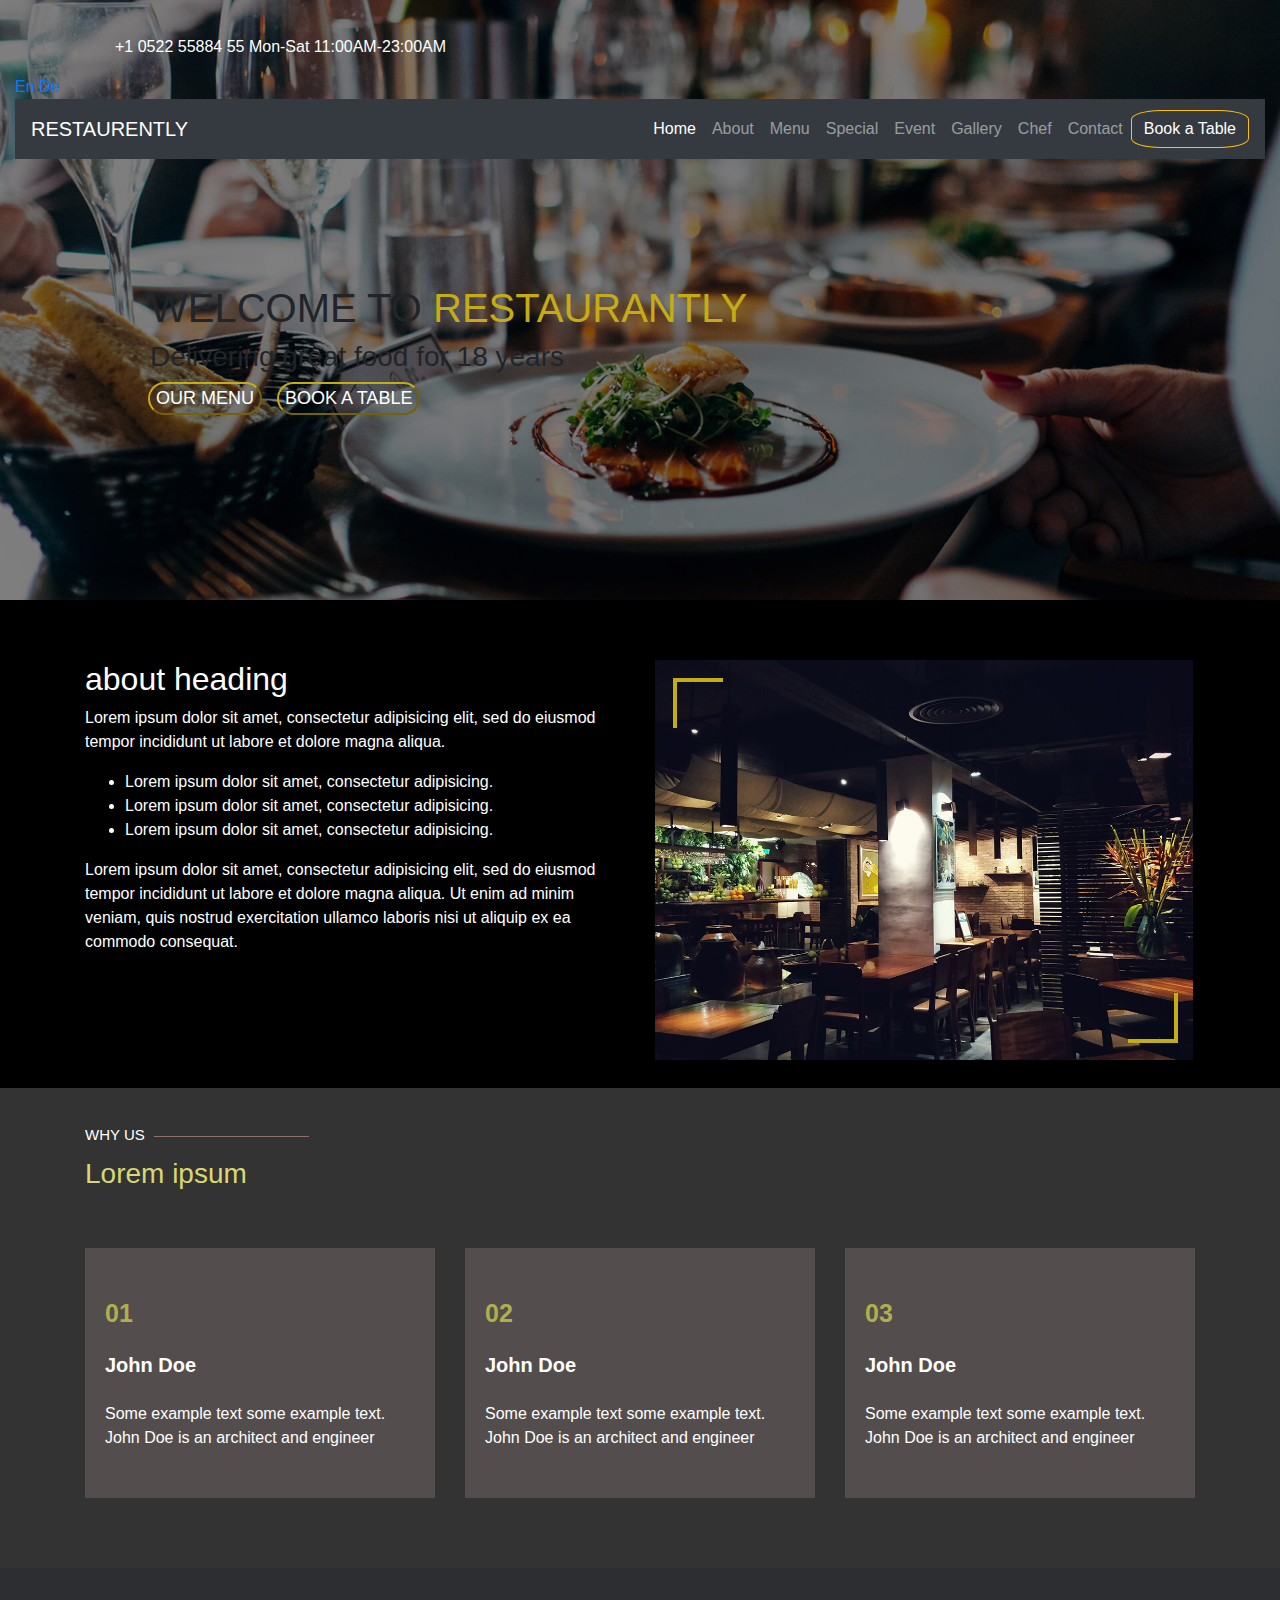
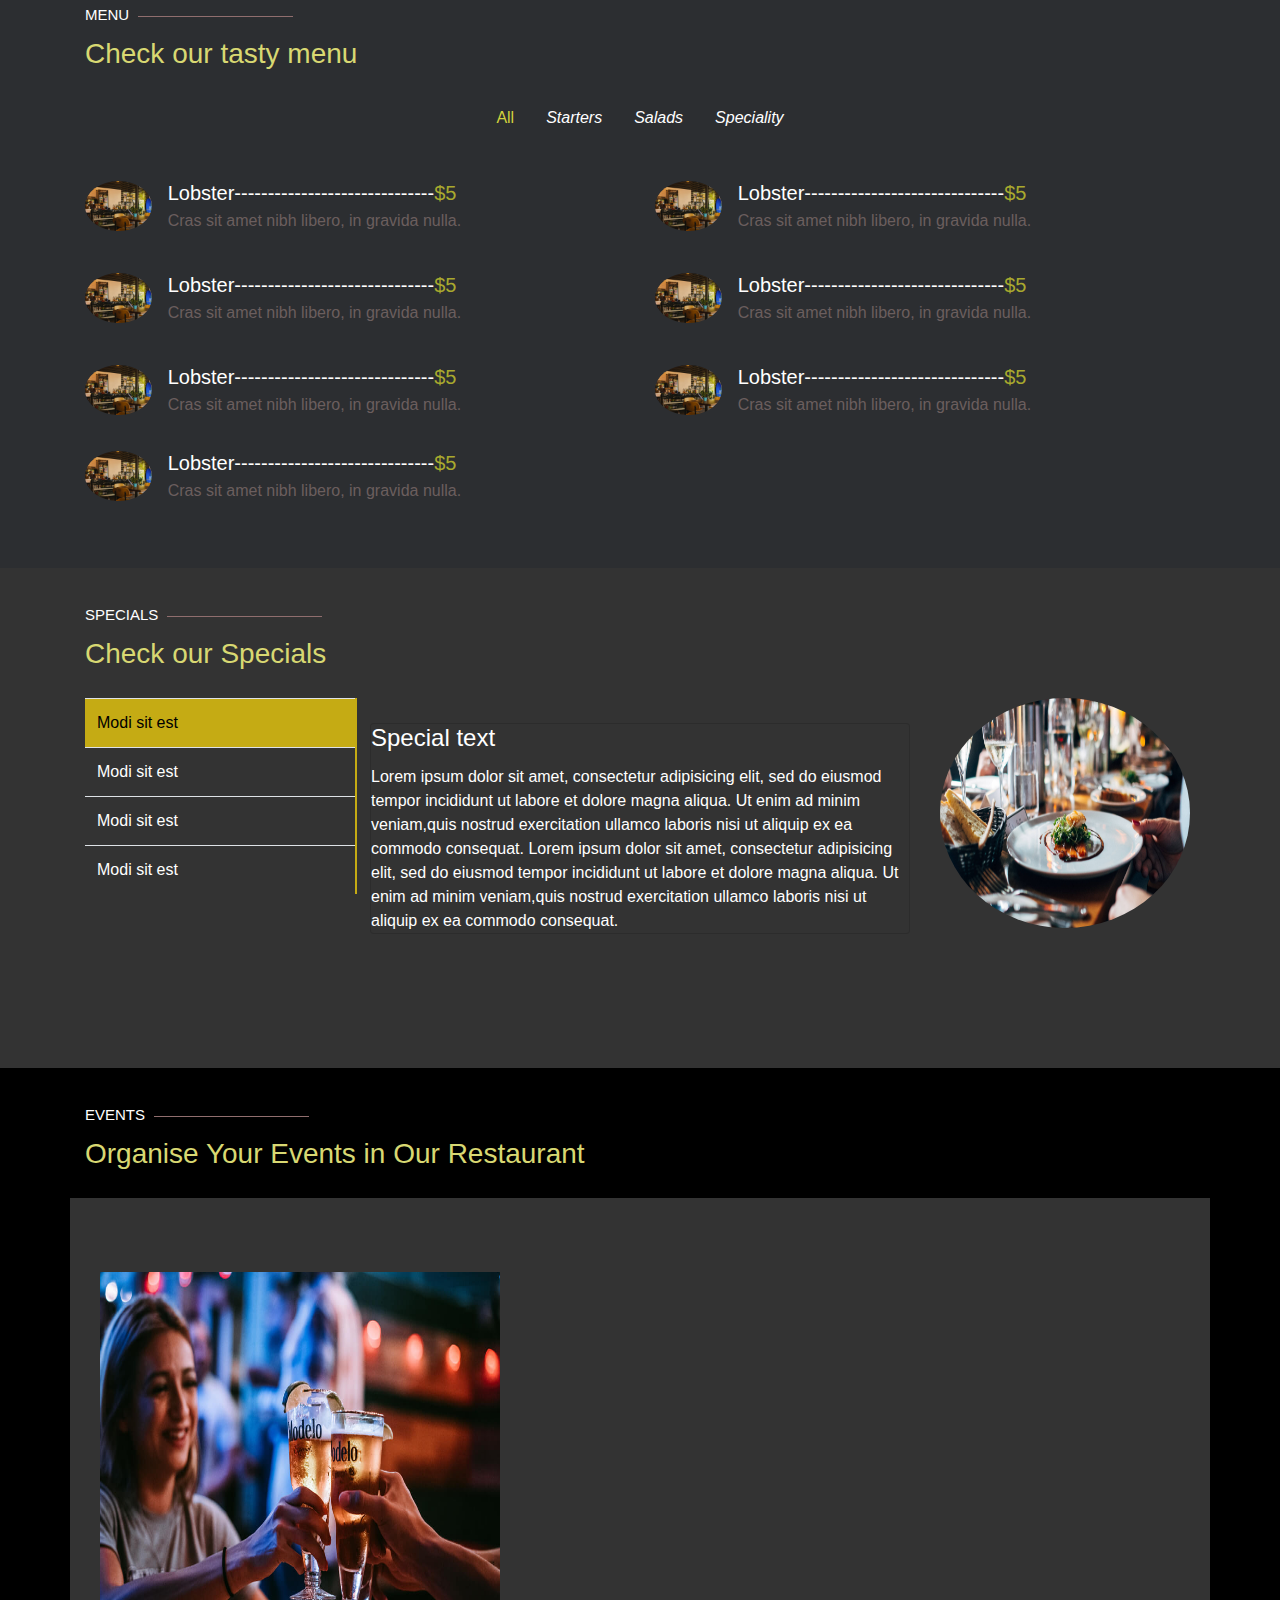
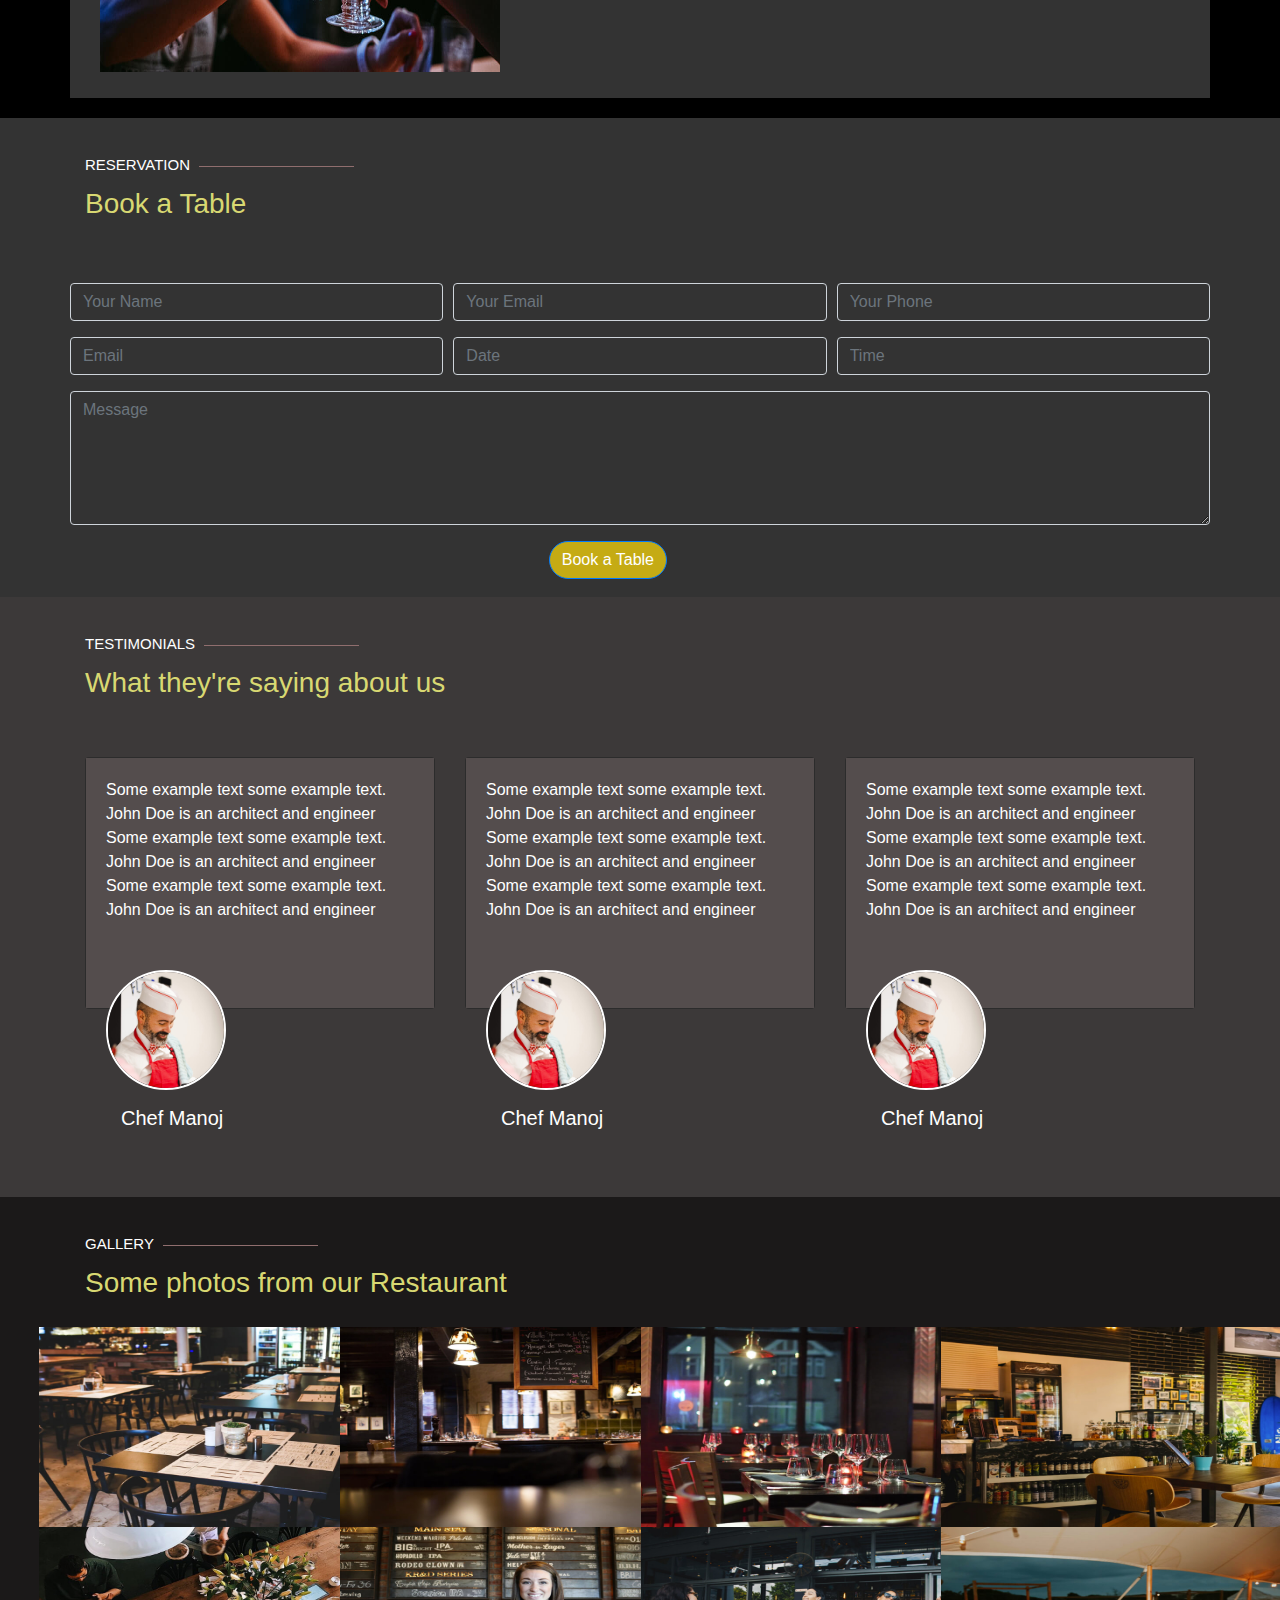
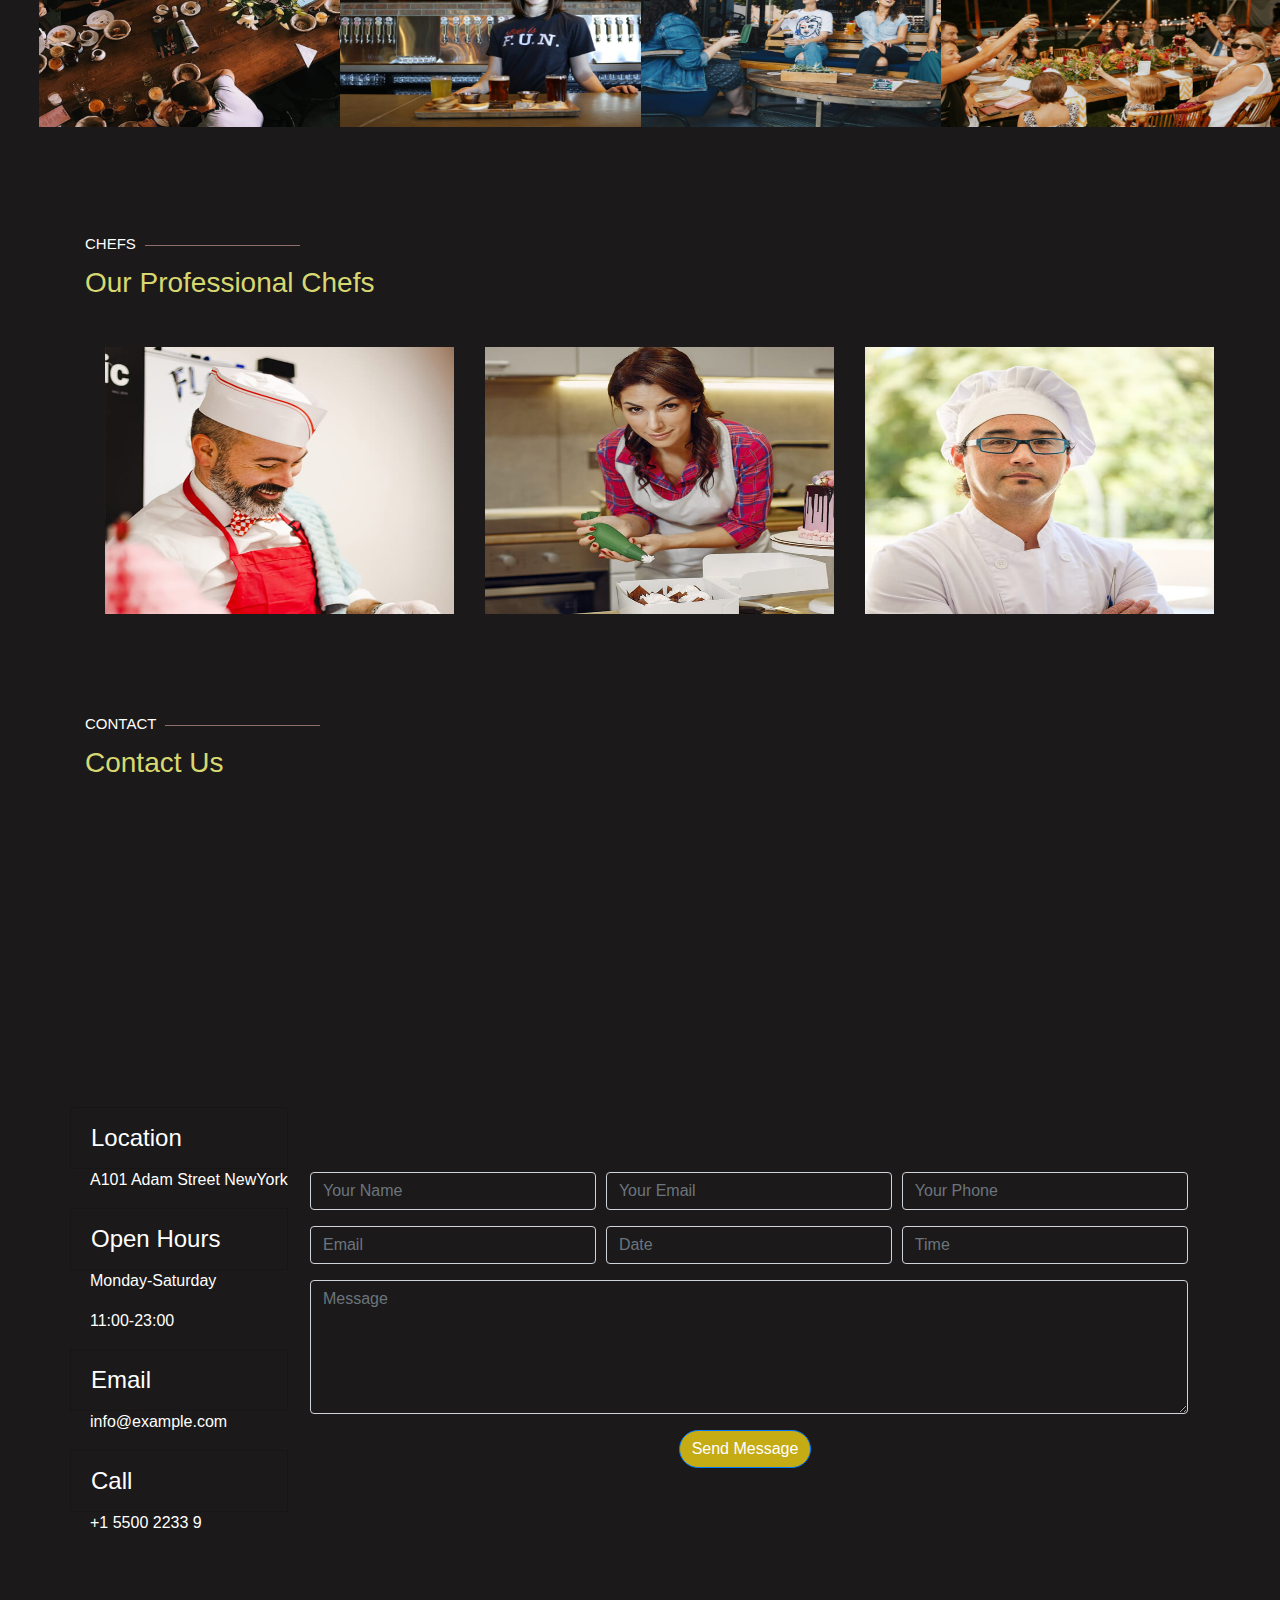
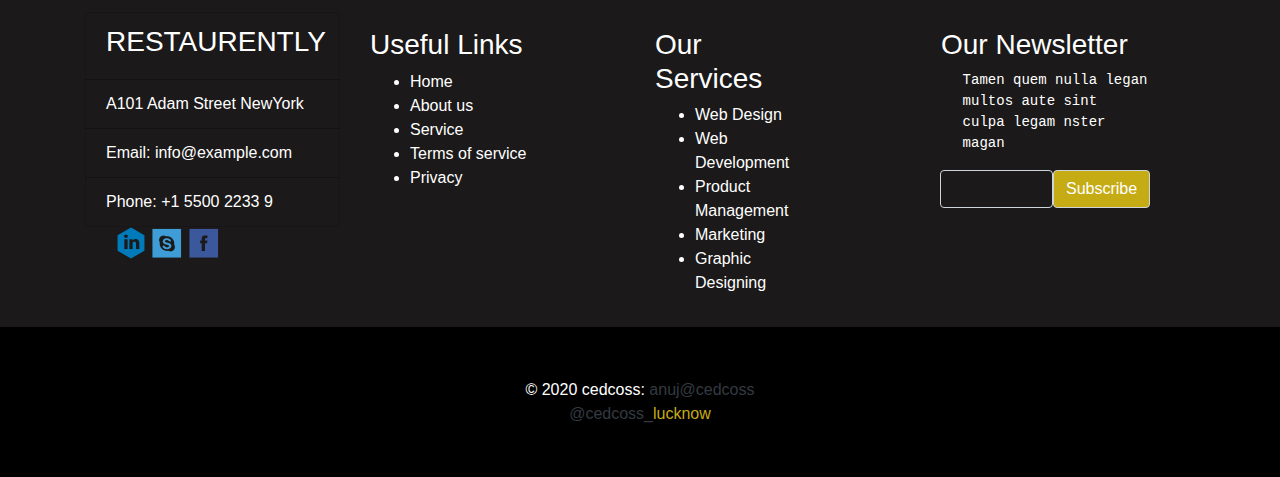
<file: index.html>
<!DOCTYPE html>
<head>
    <meta charset="utf-8">
    <meta name="viewport" content="width=device-width, initial-scale=1">
    <title>Task</title>
    <link rel="stylesheet" type="" href="assets/vendor/bootstrap/bootstrap.css">
    <link rel="stylesheet" type="" href="assets/css/style.css">
</head>
<body>
    
    <!-- header -->
    <section class="header section">
        <div class="container-fluid">
            <p class="header_top_heading">+1 0522 55884 55 Mon-Sat 11:00AM-23:00AM</p>
            <a class="lang_switcher" href="#">En</a>
            <a class="lang_switcher" href="#">De</a>
            <nav class="navbar navbar-expand-lg navbar-dark bg-dark">
        <a class="navbar-brand" href="#">RESTAURENTLY</a>
        <button class="navbar-toggler" type="button" data-toggle="collapse" data-target="#navbarSupportedContent" aria-controls="navbarSupportedContent" aria-expanded="false" aria-label="Toggle navigation">
          <span class="navbar-toggler-icon"></span>
        </button>
      
        <div class="collapse navbar-collapse" id="navbarSupportedContent">
          <ul class="navbar-nav ml-auto">
             <li class="nav-item active">
              <a class="nav-link" href="#">Home <span class="sr-only">(current)</span></a>
             </li>
              <li class="nav-item">
              <a class="nav-link" href="#">About</a>
              </li>
              <li class="nav-item">
                <a class="nav-link" href="#">Menu</a>
              </li>
              <li class="nav-item">
                <a class="nav-link" href="#">Special</a>
              </li>
              <li class="nav-item">
                <a class="nav-link" href="#">Event</a>
              </li>
              <li class="nav-item">
                <a class="nav-link" href="#">Gallery</a>
              </li>
              <li class="nav-item">
                <a class="nav-link" href="#">Chef</a>
              </li>
              <li class="nav-item">
                <a class="nav-link" href="#">Contact</a>
              </li>
            
            </ul>
          <form class="form-inline my-2 my-lg-0">
            <button class="btn btn-outline-warning my-2 my-sm-0" type="submit">Book a Table</button>
          </form>
        </div>
        </nav>
              
          </div>
          <div class="font">
            <h1>WELCOME TO <span id="color">RESTAURANTLY</span></h1>
            <h3>Delivering great food for 18 years</h3>
          </div>
          <div class="btn-group">
            <button id="buttons" >OUR MENU</button>
            <button id="book_a_table" >BOOK A TABLE</button>
         </div>
    </section>
    <!--header end-->

    <!-- about section -->
    <section class="section about">
      <div class="container">
        <div class="row">
          <div class="col-lg-6 col-md-6 col-sm-6 col-xs-12">
            <div class="about_content_wrapper">
              <h2 class="about_heading">
                about heading
              </h2>
              <p class="about-text italic">
                Lorem ipsum dolor sit amet, consectetur adipisicing elit, sed do eiusmod
                tempor incididunt ut labore et dolore magna aliqua.
              </p>
              <ul class="about_list">
                <li>
                  Lorem ipsum dolor sit amet, consectetur adipisicing.
                </li>
                <li>
                  Lorem ipsum dolor sit amet, consectetur adipisicing.
                </li>
                <li>
                  Lorem ipsum dolor sit amet, consectetur adipisicing.
                </li>
              </ul>
              <p class="about-text">
                Lorem ipsum dolor sit amet, consectetur adipisicing elit, sed do eiusmod
                tempor incididunt ut labore et dolore magna aliqua. Ut enim ad minim veniam,
                quis nostrud exercitation ullamco laboris nisi ut aliquip ex ea commodo
                consequat.
              </p>
            </div>
          </div>
          <div class="col-lg-6 col-md-6 col-sm-6 col-xs-12">
            <div class="about_image">
              <img src="assets/images/about.jpg" alt="about us" class="img">
              <div class="left_corner"></div>
              <div class="right_corner"></div>
            </div>
          </div>
        </div>
      </div>
    </section>
    <!-- about section end -->


    <!-- why us -->
    <section class="section why_us">
      <div class="container">
        <div class="row">
          <div class="col-12">
            <div class="section_heading_wrapper">
              <span class="section_title">Why us</span>
              <h2 class="section_heading">Lorem ipsum</h2>
            </div>
          </div>
          <div class="col-lg-4 col-md-4 col-sm-6 col-xs-12">
            <div class="card">
              <div class="card-body">
                <h3 class="card_no">01</h3>
                <h4 class="card-title">John Doe</h4>
                <p class="card-text">
                  Some example text some example text. John Doe is an architect and engineer
                </p>
              </div>
            </div>
          </div>
          <div class="col-lg-4 col-md-4 col-sm-6 col-xs-12">
            <div class="card">
              <div class="card-body">
                <h3 class="card_no">02</h3>
                <h4 class="card-title">John Doe</h4>
                <p class="card-text">
                  Some example text some example text. John Doe is an architect and engineer
                </p>
              </div>
            </div>
          </div>
          <div class="col-lg-4 col-md-4 col-sm-6 col-xs-12">
            <div class="card">
              <div class="card-body">
                <h3 class="card_no">03</h3>
                <h4 class="card-title">John Doe</h4>
                <p class="card-text">
                  Some example text some example text. John Doe is an architect and engineer
                </p>
              </div>
            </div>
          </div>
        </div>
      </div>
    </section>
    <!-- why us end -->


    <!-- menu -->
    <section class="section menu">
      <div class="container">
        <div class="row">
          <div class="col-12">
            <div class="section_heading_wrapper">
              <span class="section_title">MENU</span>
              <h2 class="section_heading">Check our tasty menu</h2>
            </div>
            <div>
             <ul class="nav justify-content-center">
                <li class="nav-item">
                  <span class="nav-link">All</span>
                </li>
                <li class="nav-item">
                  <i class="nav-link">Starters</i>
                </li>
                <li class="nav-item">
                  <i class="nav-link">Salads</i>
                </li>
                <li class="nav-item">
                  <i class="nav-link">Speciality</i>
                </li>
              </ul> 
            </div>
          </div>
          <div class="col-lg-6 col-md-6 col-sm-6 col-xs-12">
              <ul class="list-unstyled">
              <li class="media">
                <img class="mr-3" src="assets/images/gallery-4.jpg" alt="Generic placeholder image">
                <div class="media-body">
                  <h5 class="mt-0 mb-1">Lobster------------------------------<span class="dollar">$5</span></h5>
                  <p class="menu_text">Cras sit amet nibh libero, in gravida nulla.</p>
                </div>
              </li>
              <li class="media my-4">
                <img class="mr-3" src="assets/images/gallery-4.jpg" alt="Generic placeholder image">
                <div class="media-body">
                  <h5 class="mt-0 mb-1">Lobster------------------------------<span class="dollar">$5</span></h5>
                  <p class="menu_text">Cras sit amet nibh libero, in gravida nulla.</p>
                </div>
              </li>
              <li class="media">
                <img class="mr-3" src="assets/images/gallery-4.jpg" alt="Generic placeholder image">
                <div class="media-body">
                  <h5 class="mt-0 mb-1">Lobster------------------------------<span class="dollar">$5</span></h5>
                  <p class="menu_text">Cras sit amet nibh libero, in gravida nulla.</p> 
                </div>
              </li>
              <li class="media">
                <img class="mr-3" src="assets/images/gallery-4.jpg" alt="Generic placeholder image">
                <div class="media-body">
                  <h5 class="mt-0 mb-1">Lobster------------------------------<span class="dollar">$5</span></h5>
                 <p class="menu_text">Cras sit amet nibh libero, in gravida nulla.</p> 
                </div>
              </li>
            </ul>
            
            </div>
          <div class="col-lg-6 col-md-6 col-sm-6 col-xs-12">
            <ul class="list-unstyled">
              <li class="media">
                <img class="mr-3" src="assets/images/gallery-4.jpg" alt="Generic placeholder image">
                <div class="media-body">
                  <h5 class="mt-0 mb-1">Lobster------------------------------<span class="dollar">$5</span></h5>
                 <p class="menu_text">Cras sit amet nibh libero, in gravida nulla.</p>
                </div>
              </li>
              <li class="media my-4">
                <img class="mr-3" src="assets/images/gallery-4.jpg" alt="Generic placeholder image">
                <div class="media-body">
                  <h5 class="mt-0 mb-1">Lobster------------------------------<span class="dollar">$5</span></h5>
                  <p class="menu_text">Cras sit amet nibh libero, in gravida nulla.</p>
                </div>
              </li>
              <li class="media">
                <img class="mr-3" src="assets/images/gallery-4.jpg" alt="Generic placeholder image">
                <div class="media-body">
                  <h5 class="mt-0 mb-1">Lobster------------------------------<span class="dollar">$5</span></h5>
                  <p class="menu_text">Cras sit amet nibh libero, in gravida nulla.</p> 
                </div>
              </li>
            </ul>
          </div>
          
        </div>
      </div>
    </section>
    <!-- menu end -->


     <!-- special -->
     <section class="section special">
       <div class="container">
        <div class="row">
          <div class="col-12">
            <div class="section_heading_wrapper">
              <span class="section_title">Specials</span>
              <h2 class="section_heading">Check our Specials</h2>
            </div>
          </div>
            <div class="col-lg-3 col-md-3 col-sm-6 col-xs-12">
                <div class="card-bodyy">
                  <table class="table table-borderless">
                    <tbody>
                      <tr class="menu">
                        <td><span>Modi sit est<span></td>
                      </tr>
                      <tr>
                        <td>Modi sit est</td>
                      </tr>
                      <tr>
                        <td>Modi sit est</td>
                      </tr>
                      <tr>
                        <td>Modi sit est</td>
                      </tr>
                    </tbody>
                  </table> 
                </div>
            </div>
            <div class="col-lg-6 col-md-6 col-sm-6 col-xs-12">
              <div class="card">
                  <h4 class="card-title">Special text</h4>
                  <p class="card-text">
                    Lorem ipsum dolor sit amet, consectetur adipisicing elit, sed do eiusmod tempor incididunt ut labore et dolore magna aliqua. Ut enim ad minim veniam,quis nostrud exercitation ullamco laboris nisi ut aliquip ex ea commodo consequat.
                    Lorem ipsum dolor sit amet, consectetur adipisicing elit, sed do eiusmod tempor incididunt ut labore et dolore magna aliqua. Ut enim ad minim veniam,quis nostrud exercitation ullamco laboris nisi ut aliquip ex ea commodo consequat.
                  </p>
                </div>
              </div>
            <div class="col-lg-3 col-md-3 col-sm-6 col-xs-12">
                <div class="card-bodyy image">
                  <img src="assets/images/hero-bg.jpg" alt="specials" class="img_special">
                </div>     
            </div>
        </div>
        </div>
    </section>
     <!-- special end -->

     <!-- Events -->
    <section class="section events">
      <div class="container">
        <div class="row">
          <div class="col-12">
            <div class="section_heading_wrapper">
              <span class="section_title">Events</span>
              <h2 class="section_heading">Organise Your Events in Our Restaurant</h2>
            </div>
          </div>
          <div class="col-12 inner_event">
            <div class="col-lg-6 col-md-6 col-sm-6 col-xs-12">
            <div class="events_image">
              <img src="assets/images/event-custom.jpg" alt="events us" class="img_events">
            </div>
          </div>
          <!-- <div class="col-lg-6 col-md-6 col-sm-6 col-xs-12">
            <div class="events_content_wrapper">
              <h2 class="events_heading">
                Events heading
              </h2>
              <p class="events-text italic">
                Lorem ipsum dolor sit amet, consectetur adipisicing elit, sed do eiusmod
                tempor incididunt ut labore et dolore magna aliqua.
              </p>
              <ul class="events_list">
                <li>
                  Lorem ipsum dolor sit amet, consectetur adipisicing.
                </li>
                <li>
                  Lorem ipsum dolor sit amet, consectetur adipisicing.
                </li>
                <li>
                  Lorem ipsum dolor sit amet, consectetur adipisicing.
                </li>
              </ul>
              <p class="events-text">
                Lorem ipsum dolor sit amet, consectetur adipisicing elit, sed do eiusmod
                tempor incididunt ut labore et dolore magna aliqua. Ut enim ad minim veniam,
                quis nostrud exercitation ullamco laboris nisi ut aliquip ex ea commodo
                consequat.
              </p>
            </div>
          </div> -->
          </div>
        </div>
        </div>
    </section>  
     
    <!-- reservations -->
    <section class="section reservations">
      <div class="container">
        <div class="row">
          <div class="col-12">
            <div class="section_heading_wrapper">
              <span class="section_title">Reservation</span>
              <h2 class="section_heading">Book a Table</h2>
            </div>
          </div>
          <form class="reservation_form">
            <div class="form-row">
              <div class="form-group col-md-4">
                <input type="email" class="form-control"  placeholder="Your Name">
              </div>
              <div class="form-group col-md-4">
                <input type="password" class="form-control"  placeholder="Your Email">
              </div>
              <div class="form-group col-md-4">
                <input type="password" class="form-control"  placeholder="Your Phone">
              </div>
            </div>
            <div class="form-row">
              <div class="form-group col-md-4">
                <input type="#of people" class="form-control" placeholder="Email">
              </div>
              <div class="form-group col-md-4">
                <input type="password" class="form-control"  placeholder="Date">
              </div>
              <div class="form-group col-md-4">
                <input type="password" class="form-control"  placeholder="Time">
              </div>
            </div>
             <div class="form-group ml-12 mr-12">
              <textarea class="form-control" rows="5"  placeholder="Message"></textarea>
             </div> 
             <button type="submit" class="btn btn-primary book_a_table">Book a Table</button>                       
          </form>  
        </div>
      </div>
    </scetion>
    <!-- reservations end -->

    <!-- testimonials -->
    <section class="section testimonials">
      <div class="container">
        <div class="row">
          <div class="col-12">
            <div class="section_heading_wrapper">
              <span class="section_title">testimonials</span>
              <h2 class="section_heading">What they're saying about us</h2>
            </div>
          </div>
          <div class="col-lg-4 col-md-4 col-sm-6 col-xs-12">
            <div class="card">
              <div class="card-body">
                <p class="card-text">
                  Some example text some example text. John Doe is an architect and engineer Some example text some example text. John Doe is an architect and engineer Some example text some example text. John Doe is an architect and engineer 
                </p>
                <img class="testimonials_image" src="assets/images/chefs-1.jpg">
                </img>
                <h5 class="name_testimonials">Chef Manoj</h5>
              </div>
            </div>
          </div>
          <div class="col-lg-4 col-md-4 col-sm-6 col-xs-12">
            <div class="card">
              <div class="card-body">
                <p class="card-text">
                  Some example text some example text. John Doe is an architect and engineer Some example text some example text. John Doe is an architect and engineer Some example text some example text. John Doe is an architect and engineer 
                </p>
                <img class="testimonials_image" src="assets/images/chefs-1.jpg">
                </img>
                <h5 class="name_testimonials">Chef Manoj</h5>
              </div>
            </div>
          </div>
          <div class="col-lg-4 col-md-4 col-sm-6 col-xs-12">
            <div class="card">
              <div class="card-body">
                <p class="card-text">
                  Some example text some example text. John Doe is an architect and engineer Some example text some example text. John Doe is an architect and engineer Some example text some example text. John Doe is an architect and engineer 
                </p>
                <img class="testimonials_image" src="assets/images/chefs-1.jpg">
                </img>
                <h5 class="name_testimonials">Chef Manoj</h5>
                <!-- <h5 class="name_testimonials">Chef Manoj</h5> -->
              </div>
            </div>
          </div>
        </div>
      </div>
    </section>
    <!-- testimonials end -->

    <!--  Gallery -->
    <section class="section gallery">
      <div class="container">
        <div class="row">
          <div class="col-12">
            <div class="section_heading_wrapper">
              <span class="section_title">Gallery</span>
              <h2 class="section_heading">Some photos from our Restaurant</h2>
            </div>
          </div>
        </div>
      </div>
          <div class="row gallery_images">
            <div class="col-md-3 col-md-offset-1">
              <img class="img-responsive" src="assets/images/gallery-1.jpg">
            </div>
            <div class="col-md-3 col-md-offset-1" >
              <img class="img-responsive" src="assets/images/gallery-2.jpg">
            </div>
            <div class="col-md-3 col-md-offset-1" >
              <img class="img-responsive" src="assets/images/gallery-3.jpg" >
            </div>
            <div class="col-md-3 col-md-offset-1" >
              <img class="img-responsive" src="assets/images/gallery-4.jpg" >
            </div> 
          </div>
          <div class="row gallery_images">
            <div class="col-md-3 col-md-offset-1">
              <img class="img-responsive" src="assets/images/gallery-5.jpg">
            </div>
            <div class="col-md-3 col-md-offset-1" >
              <img class="img-responsive" src="assets/images/gallery-6.jpg">
            </div>
            <div class="col-md-3 col-md-offset-1" >
              <img class="img-responsive" src="assets/images/gallery-7.jpg" >
            </div>
            <div class="col-md-3 col-md-offset-1" >
              <img class="img-responsive" src="assets/images/gallery-8.jpg" >
            </div> 
          </div>
        <!-- </div> -->
      <!-- </div> -->
    </section>
    <!-- Chefs -->
    <section class="section our_chefs">
      <div class="container">
        <div class="row">
          <div class="col-12">
            <div class="section_heading_wrapper">
              <span class="section_title">Chefs</span>
              <h2 class="section_heading">Our Professional Chefs</h2>
            </div>
          </div>
          <!-- <div class="row chefs_images"> -->
            <div class="col-md-4">
              <img class="img-responsive chefs_img" src="assets/images/chefs-1.jpg">
            </div>
            <div class="col-md-4" >
              <img class="img-responsive chefs_img" src="assets/images/chefs-2.jpg">
            </div>
            <div class="col-md-4" >
              <img class="img-responsive chefs_img" src="assets/images/chefs-3.jpg" >
            <!-- </div>  -->
          </div>
        </div>
      </div>
    </section>

    <!-- contact -->
    <section class="section contact_us">
      <div class="container">
        <div class="row">
          <div class="col-12">
            <div class="section_heading_wrapper">
              <span class="section_title">Contact</span>
              <h2 class="section_heading">Contact Us</h2>
            </div>
          </div>
        </div>
      </div>
          <!--Google map-->
            <div id="map-container-google-1" class="z-depth-1-half map-container" style="height: 300px; width:100%;">
              <iframe src="https://maps.google.com/maps?q=manhatan&t=&z=13&ie=UTF8&iwloc=&output=embed" frameborder="0"
                style="border:0; width:100%; height:250px;" allowfullscreen></iframe>
            </div>
            <!--Google Maps-->
        <div class="container">
        <div class="row">    
            <div class="list-group contact_list">
              <a href="" class="list-group-item contact_list_items">Location</a>
              <p class="contact_list_examoles">A101 Adam Street NewYork</p>
              <a href="" class="list-group-item contact_list_items">Open Hours</a>
              <p class="contact_list_examoles">Monday-Saturday</p>
              <p class="contact_list_examoles">11:00-23:00</p>
              <a href="" class="list-group-item contact_list_items">Email</a>
              <p class="contact_list_examoles">info@example.com</p>
              <a href="" class="list-group-item contact_list_items">Call</a>
              <p class="contact_list_examoles">+1 5500 2233 9</p>
            </div>
            <form class="contact_form">
            <div class="form-row">
              <div class="form-group col-md-4">
                <input type="email" class="form-control" id="inputEmail4" placeholder="Your Name">
              </div>
              <div class="form-group col-md-4">
                <input type="password" class="form-control" id="inputPassword4" placeholder="Your Email">
              </div>
              <div class="form-group col-md-4">
                <input type="password" class="form-control" id="inputPassword4" placeholder="Your Phone">
              </div>
            </div>
            <div class="form-row">
              <div class="form-group col-md-4">
                <input type="#of people" class="form-control" id="inputEmail4" placeholder="Email">
              </div>
              <div class="form-group col-md-4">
                <input type="password" class="form-control" id="inputPassword4" placeholder="Date">
              </div>
              <div class="form-group col-md-4">
                <input type="password" class="form-control" id="inputPassword4" placeholder="Time">
              </div>
            </div>
             <div class="form-group ml-12 mr-12">
              <textarea class="form-control" rows="5" id="comment" placeholder="Message"></textarea>
             </div> 
             <button type="submit" class="btn btn-primary book_a_table">Send Message</button>                       
          </form>
        </div>
      </div>
      </div>
    </section>

    <!-- footer -->
    <section class="section info">
      <div class="container">
      <div class="row info">
            <div class="col-md-3 col-md-offset-1">
              <div class="list-group info_list">
              <a href="" class="list-group-item contact_info_list"><h3>RESTAURENTLY</h3></a>
              <a href="" class="list-group-item contact_info_list"><span>A101 Adam Street NewYork</span></a>
              <a href="" class="list-group-item contact_info_list">Email: <span>info@example.com</span></a>
              <a href="" class="list-group-item contact_info_list">Phone: <span>+1 5500 2233 9</span></a>
            </div>
            <div class="footer_icons">
            <img class="fa_fa_icon" src="assets/images/linkdin.png" >
            <img class="fa_fa_icon" src="assets/images/skype.png" >
            <img class="fa_fa_icon" src="assets/images/fb.webp" >
            
          </div>
              
            </div>
            <div class="col-md-3 col-md-offset-1" >
              <h3 class="useful_list_heading">Useful Links</h3>
              <ul class="useful_list">
                <li>
                  Home
                </li>
                <li>
                  About us
                </li>
                <li>
                  Service
                </li>
                <li>
                  Terms of service
                </li>
                <li>
                  Privacy
                </li>
              </ul>
            </div>
            <div class="col-md-2 col-md-offset-1" >
              <h3 class="useful_list_heading">Our Services</h3>
              <ul class="useful_list">
                <li>
                  Web Design
                </li>
                <li>
                  Web Development
                </li>
                <li>
                  Product Management
                </li>
                <li>
                  Marketing
                </li>
                <li>
                  Graphic Designing
                </li>
              </ul>
            </div>
            <div class="col-md-4 col-md-offset-1" >
              <h3 class="useful_list_heading_newsletter">Our Newsletter</h3>
              <pre class="useful_list_text">
              Tamen quem nulla legan
              multos aute sint
              culpa legam nster
              magan</pre>
              <form class="form-inline ">
                  <input type="text" class="form-control">
                  <span class="input-group-text">Subscribe</span> 
              </form>
            </div>
            </div> 
          </div>
    </section>
    <!-- footer info -->
   
    <section class="section footer_info">
         
        <div class="text-center p-3" style="background-color: rgba(0, 0, 0, 0.2)">
          © 2020 cedcoss:
          <a class="text-dark" href="https://mdbootstrap.com/">anuj@cedcoss</a>
          <p class="text-dark" href="https://mdbootstrap.com/">@cedcoss_<span class="footer_text">lucknow</span></p>
        </div>  
    </section>

</body>
</file>
<file: assets/css/style.css>
/*header*/
.header {
    width: 100%;
    height: 600px;
    background-size: cover;
    background-image: url(../images/hero-bg.jpg);
    position: relative;
}
.header_top_heading{
    color:#ffffff;
    margin-left: 100px;
}
section.header.section::after {
    content: "";
    background-color: rgba(0,0,0,0.5);
    position: absolute;
    left: 0;
    top: 0;
    bottom: 0;
    right: 0;
}
button.btn.btn-outline-warning.my-2.my-sm-0 {
    border-radius: 25%;
    color: #ffffff;
}
a.lang_switcher {
    display: contents;
}

section.header.section > div {
    position: relative;
    z-index: 1;
}
.navbar{
    background-color: black;
    height: 60px;
}
.button{
    color: white;
    background: transparent;
    border-radius: 25%;
    border: 2px solid yellow;
}
#buttons{
    font-size: 18px;
    border-radius: 20px;
    background: transparent;
    color:white;
    border-color:rgb(197, 171, 20);
}
#book_a_table{
    font-size: 18px;
    border-radius: 20px;
    background: transparent;
    color:white;
    border-color: rgb(197, 171, 20);
    margin-left: 15px;
}

#color{
    color: rgb(197, 171, 20);
}
.font{
    font-size: 22px;
    margin-left: 150px;
    margin-top:125px ;
}
button#buttons {
    margin-left: 148px;
}
/*header ends*/

/* why us */
.section {
    padding-top: 35px;
    padding-bottom: 28px;
}
section.section.why_us {
    background-color: #333;
    height:480px;
}
.section_heading_wrapper {
    margin-bottom: 28px;
}
.col-lg-4.col-md-4.col-sm-6.col-xs-12 {
    padding-top: 30px;
}
span.section_title {
    color: #fff;
    font-size: 15px;
    display: inline-block;
    margin-bottom: 10px;
    text-transform: uppercase;
}
span.section_title::after {
    width: 155px;
    height: 1px;
    background: #906e6e;
    content: '';
    display: inline-block;
    vertical-align: middle;
    margin-left: 9px;
}
.section_heading {
    color: #d8d872;
    font-size: 28px;
}
.why_us .card {
    background-color: #544d4d;
    border: none;
    border-radius: 0;
    color: #fff;
}
.why_us .card .card-body {
    padding-top: 50px;
    padding-bottom: 50px;
}
.why_us .card .card_no {
    font-weight: bold;
    font-size: 25px;
    color: #afaf4c;
}
.why_us .card .card-title {
    font-size: 20px;
    font-weight: bold;
    margin-top: 25px;
    margin-bottom: 25px;
}
/*whyus end*/

/*about us*/
img.img {
    height: 400px;
    position: relative;
}
.about_image{
    height: 400px;
    width: 350px;
    border-radius: none;
}
.left_corner{
    height: 50px;
    width: 50px;
    border: 4px solid rgb(197, 171, 20);
    position: absolute;
    margin-top: -67%;
    margin-left: 18px;
    border-bottom: 0;
    border-right: 0;
}
.right_corner{
    height: 50px;
    width: 50px;
    border: 4px solid rgb(197, 171, 20);
    position: absolute;
    margin-left: 83%;
    margin-top: -67px;
    border-left: 0;
    border-top: 0;
}

section.section.about {
    background-color: #000000;
    color: #ffffff;
}
/*about us end*/

/*menu*/
span.nav-link {
    color: #d2d23d;
}
section.section.menu {
    background-color: #2c2e31;
    height: 600px;
}
img.mr-3 {
    height: 50px;
    border-radius: 50%;
}
li.media {
    margin-top: 18px;
}
.col-lg-6.col-md-6.col-sm-6.col-xs-12 {
    margin-top: 25px;
}
.media-body {
    color: #ffffff;
}
.dollar{
    color:#a9a92e;
}
.menu_text{
    color:#6b5e5e;
}
i.nav-link {
    color: #ffffff;
}
/*menu end*/

/*specials*/
section.section.special {
    background-color: #333;
    height: 500px;
}
.card-body {
    color: white;
    background-color: #544d4d;
    border-style: none;
    height: 250px;
    
}
.card {
    background-color: #333;
    color: white;
}

.img_special {
    height: 230px;
    width: 250px;
    border-radius: 50%;
}
.menu{
    background-color: rgb(197, 171, 20);
    color: black;
}
.table-borderless{
    border-right: 2px solid rgb(197, 171, 20);
}
.card-bodyy{
    color: white;
    background-color: #333;
    border-style: none;
    height: 250px;
    width: 272px;
}
/*specials end*/

/*Events*/
section.section.events {
    background-color: #000000;
    height: 650px;
    width: 100%;
}
.img_events {
    margin-top: 49px;
    width: 400px;
    height: 400px;
}
.events_image{
    height: 400px;
    width: 250px;
    border-radius: none;
}

section.section.events {
    background-color: #000000;
    color: white;
}
.inner_event{
    background-color: #333;
    height: 500px;
    width: 100%;
}
/*Events end*/

/*Reservation start*/
section.section.reservations{
    background-color: #333;
    height:550px;
    width:100%;
}
.reservation_form{
    width: 100%;
    margin-top: 35px;
}  
.book_a_table{
    border-radius: 50px;
    background-color: rgb(197, 171, 20);
    color: #ffffff;
    margin-left: 42%;
    margin-bottom: 18px;
}
.form-control{
    background: transparent;
}
/*Reservation ends*/

/*testimonials*/
.testimonials{
    height:600px;
    background: #3c3939;
}
.testimonials_image{
    border:2px solid #ffffff;
    border-radius: 50%;
    height:120px;
    width:120px;
    margin-top:32px; 
}
.name_testimonials{
    margin-left: 15px;
    margin-top: 16px;
}
/*testimonials end*/



/*gallery*/
section.section.gallery{
    background-color: #1b1919;
    height: 600px;
    width: 100%;
}
.row.gallery_images {
    width: 94%;
    margin-left: 24px;
}
img.img-responsive {
    height: 200px;
    width:350px;
}
/*gallery end*/

/*our chefs*/
section.section.our_chefs{
    background-color: #1b1919;
    height: 480px;
    width: 100%;
}
.row.chefs_images {
    width: 77%;
    margin-left: 200px;
    margin-top: 35px;
}
img.img-responsive.chefs_img {
    height: 79%;
    width: 111%;
    padding: 20px;
}
/*our chefs end*/

/*contact us*/
section.section.contact_us{
    background-color: #1b1919;
    height: 900px;
    width: 100%
}
.contact_list{
    color: #ffffff;
}
.contact_list_items{
    background: transparent;
    color:#ffffff;
    font-size: 24px;
}
.contact_list_examoles{
    margin-left: 20px;
}
form.contact_form {
    width:77%;
    margin: auto;
}
/*contact_us end*/

/*info*/
section.section.info{
    background-color: #1b1919;
    height:350px;
    width:100%;
}
.info_list{
    color:#ffffff;
    background: transparent;
}
.contact_info_list{
    color:#ffffff;
    background: transparent;
}
.useful_list{
    color: #ffffff;
}
.useful_list_heading{
    color: #ffffff;
    padding-top: 16px;
}
.useful_list_text{
    color: #ffffff;
}
.useful_list_heading_newsletter{
    color: #ffffff;
    padding-top: 16px;
    margin-left: 96px;
}
/*info ends*/

/*footer info*/
.footer_info{
    background-color: #000000;
    height: 150px;
    color:#ffffff;
}
.footer_icons{
    margin-left: 30px;
}
.fa_fa_icon{
    padding: 20px
    height:32px;
    width:32px;
}
.input-group-text{
    background-color: rgb(197, 171, 20);
    color: #ffffff;
}
.form-inline .form-control {
    display: inline-block;
    width: 113px;
    vertical-align: middle;
    margin-left: 95px;
}
.footer_text{
    color: rgb(197, 171, 20);
}
/*footer info ends*/
</file>
